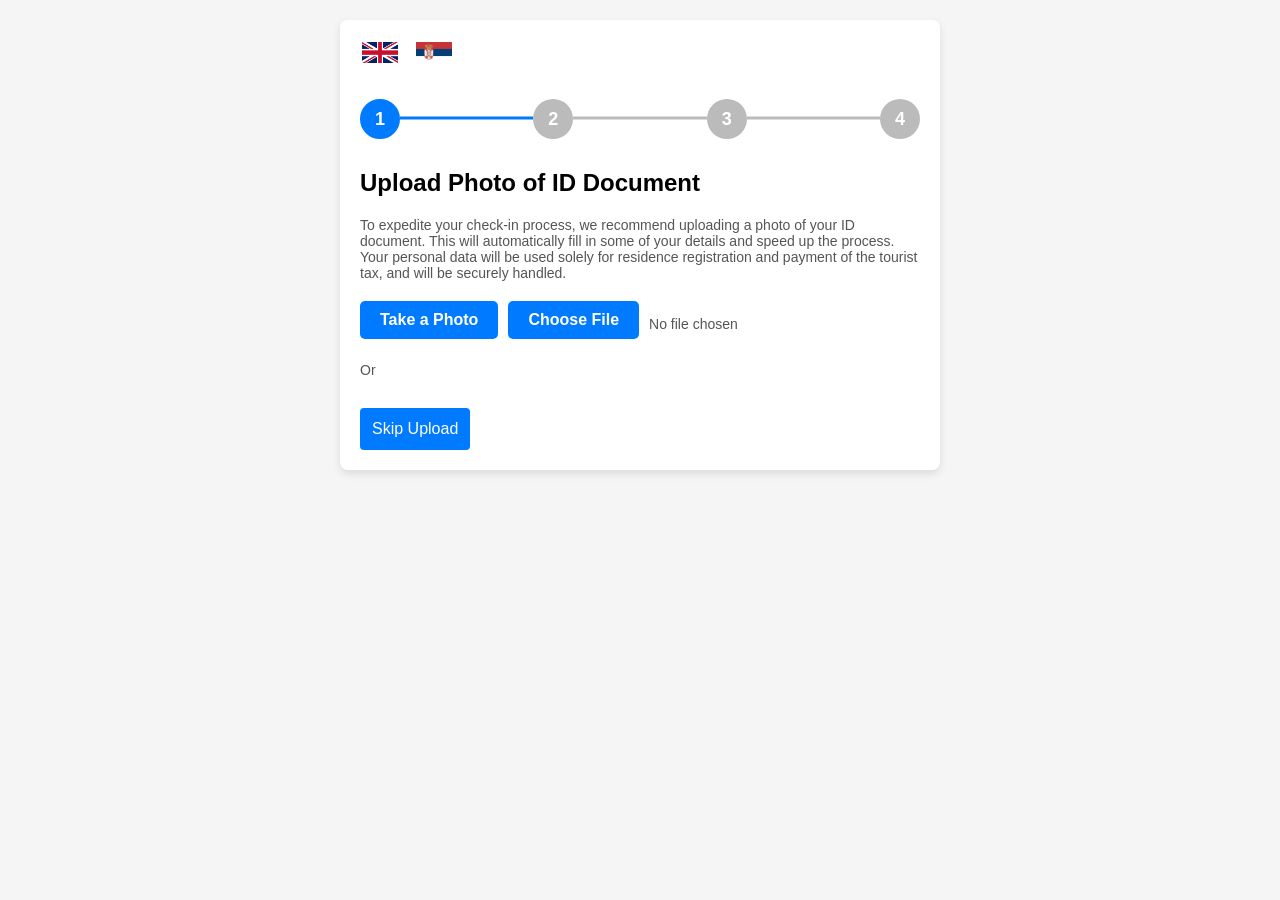
<file: docs/index.html>
<!DOCTYPE html>
<html lang="en">
<head>
    <meta charset="UTF-8">
    <meta name="viewport" content="width=device-width, initial-scale=1.0">
    <title>Guest Check-In Form</title>
    <link rel="stylesheet" href="styles.css">
</head>
<body>

<div class="container">
    <!-- Language Selector with Flags -->
    <div class="language-picker">
        <img src="assets/images/english-flag.png" alt="English" class="flag-icon" id="english-flag" data-lang="en">
        <img src="assets/images/serbian-flag.png" alt="Serbian" class="flag-icon" id="serbian-flag" data-lang="sr">
    </div>

    <!-- Progress Steps -->
    <div class="progress-container">
        <div class="circle active">1</div>
        <div class="line"></div>
        <div class="circle">2</div>
        <div class="line"></div>
        <div class="circle">3</div>
        <div class="line"></div>
        <div class="circle">4</div>
    </div>

    <form id="checkinForm">
        
        <!-- Step 1: Upload photo or go with form -->
        <div class="form-step active" id="step-1">
            <h2>Upload Photo of ID Document</h2>
    
            <!-- Brief explanation -->
            <p>To expedite your check-in process, we recommend uploading a photo of your ID document. This will automatically fill in some of your details and speed up the process. Your personal data will be used solely for residence registration and payment of the tourist tax, and will be securely handled.</p>
    
            <!-- Custom styled file input -->
            <div class="file-upload-wrapper">
                
                <input type="file" id="camera-input" accept="image/*" capture="camera" hidden>
                <label for="camera-input" class="file-upload-btn">Take a Photo</label>

                <input type="file" id="id-photo" name="id-photo" accept="image/*" class="file-input" hidden>
                <label for="id-photo" class="file-upload-btn">Choose File</label>
                <span id="file-name" class="file-name">No file chosen</span>
            </div>

            <p>Or</p>

            <!-- Skip and next buttons -->
            <button type="button" id="skip-upload" class="next-btn">Skip Upload</button>
            <button type="button" id="next-with-upload" class="next-btn" style="display:none;">Next</button>
        </div>

        <!-- Step 2: Citizenship Question -->
        <div class="form-step" id="step-2" style="display: none;">
            <h2>Personal Information</h2>

            <!-- Citizenship question with single toggle button -->
            <label id="citizenship-question" data-lang="citizenship">Are you a citizen of Serbia? *</label>
            <div class="toggle-container" id="citizenship-toggle">
                <span id="yes-span" style="display: none;" class="toggle-label left">Yes</span>
                <span id="no-span" style="display: none;" class="toggle-label right">No</span>
                <div class="toggle-knob"></div>
            </div>
            
            <div id="full-form">
                <!-- Hidden input to hold the citizenship status -->
                <input type="hidden" id="citizenship-status" name="citizenship" value="foreign">

                <label for="firstname" data-lang="firstname">First Name *</label>
                <input type="text" id="firstname" name="firstname" placeholder="First Name" required>

                <label for="lastname" data-lang="lastname">Last Name *</label>
                <input type="text" id="lastname" name="lastname" placeholder="Last Name" required>

                <label for="dob" data-lang="dob">Date of Birth *</label>
                <input type="date" id="dob" name="dob" required>

                <label for="birth-country" data-lang="birthcountry">Country of Birth *</label>
                <input type="text" id="birth-country" name="birth-country" placeholder="Country" required>   

                <label for="birth-place" data-lang="birthplace">Place of Birth *</label>
                <input type="text" id="birth-place" name="birth-place" placeholder="City" required>  
            
                <!-- Additional questions for foreign citizens -->
                <div id="foreign-fields" style="display: block;">
                    <label for="citizenshipLabel" data-lang="citizenship">Citizenship *</label>
                    <input type="text" id="citizenship" name="citizenship" placeholder="Citizenship" required>
                
                    <label for="dateofentry" data-lang="dateofentry">Date of entry into the Republic of Serbia  *</label>
                    <input type="date" id="dateofentry" name="dateofentry" required>
                
                    <label for="placeofentry" data-lang="placeofentry">Place of entry into the Republic of Serbia  *</label>
                    <input type="text" id="placeofentry" name="placeofentry" placeholder="Border crossing" required>
                </div>

                <!-- Additional questions for domestic citizens -->
                <div id="domestic-fields" style="display: none;">
                    <label for="jmbg">JMBG *</label>
                    <input type="text" id="jmbg" name="jmbg" placeholder="JMBG" required>

                    <label for="residence-country" data-lang="residenceCountry">Country of Residence *</label>
                    <input type="text" id="residence-country" name="residence-country" placeholder="Country" required>

                    <label for="municipality" data-lang="municipality">Municipality *</label>
                    <input type="text" id="municipality" name="municipality" placeholder="Municipality" required>

                    <label for="residence-place" data-lang="residencePlace">Place of Residence *</label>
                    <input type="text" id="residence-place" name="residence-place" placeholder="Place of Residence" required>
                </div>

            </div>
            
            <div id="simplified-form">
                <div id="foreign-fields-simple" style="display: block;">
                    <label for="dateofentry" data-lang="dateofentry">Date of entry into the Republic of Serbia  *</label>
                    <input type="date" id="dateofentry" name="dateofentry" required>
                
                    <label for="placeofentry" data-lang="placeofentry">Place of entry into the Republic of Serbia  *</label>
                    <input type="text" id="placeofentry" name="placeofentry" placeholder="Border crossing" required>
                </div>
            </div>

            <button type="button" class="prev-btn">Previous</button>
            <button type="button" class="next-btn">Next</button>
        </div>

        <!-- Step 3 -->
        <div class="form-step" id="step-3" style="display: none;">
            <h2>Identification document</h2>

            <label for="document-type" data-lang="document-type">Document type *</label>
            <select id="document-type" name="document-type" required>
                <option value="Passport">Passport</option>
                <option value="personalid">Personal identification card</option>
                <option value="Other">Other</option>
            </select>

            <label for="document-number" data-lang="passport">Document Number *</label>
            <input type="text" id="document-number" name="document-number" placeholder="Document Number" required>

            <label for="issue-date" data-lang="issue-date">Issue Date *</label>
            <input type="date" id="issue-date" name="issue-date" required>

            <label for="expiry-date" data-lang="expiry-date">Expiry Date *</label>
            <input type="date" id="expiry-date" name="expiry-date" required>
            
           <button type="button" class="prev-btn">Previous</button>
            <button type="button" class="next-btn">Next</button>
        </div>

        <!-- Step to Add More Guests -->
        <div class="form-step" id="step-4" style="display: none;">
            <h2>Add More Guests</h2>
            <div id="guests-container"></div>

            <button type="button" id="add-guest-btn">Add Another Guest</button>
            <button type="submit" id="submit-one-btn">Submit</button>    
            <button type="submit" id="submit-all-btn" style="display:none;" data-lang="submit">Submit All</button>

        </div>
    </form>
</div>

<script src="script.js"></script>
</body>
</html>
</file>
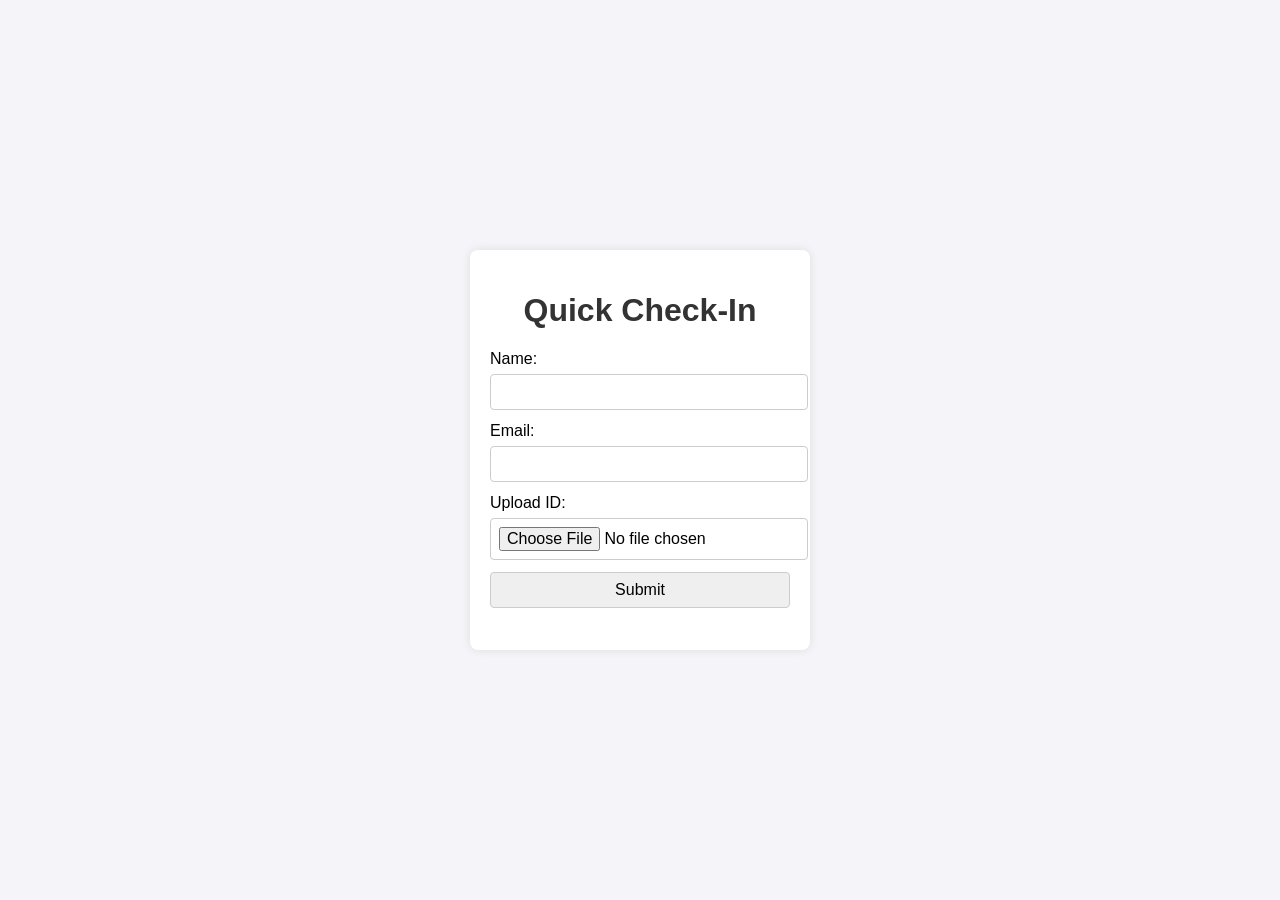
<file: Frontend/index.html>
<!DOCTYPE html>
<html lang="en">
<head>
    <meta charset="UTF-8">
    <meta name="viewport" content="width=device-width, initial-scale=1.0">
    <title>Quick Check-In</title>
    <!-- Link to the external CSS file -->
    <link rel="stylesheet" href="styles.css">
</head>
<body>

    <div class="container">
        <h1>Quick Check-In</h1>

        <form id="checkinForm">
            <label for="name">Name:</label>
            <input type="text" id="name" name="name" required>

            <label for="email">Email:</label>
            <input type="email" id="email" name="email" required>

            <label for="idUpload">Upload ID:</label>
            <input type="file" id="idUpload" name="idUpload" accept="image/*" required>

            <input type="submit" value="Submit">
        </form>

        <!-- Message area to display success or error -->
        <div id="message" class="message"></div>
    </div>

    <!-- Link to the external JavaScript file -->
    <script src="script.js"></script>
    
</body>
</html>
</file>
<file: docs/styles.css>
/* Reset some default styles */
* {
    margin: 0;
    padding: 0;
    box-sizing: border-box;
}

body {
    font-family: Arial, sans-serif;
    background-color: #f5f5f5;
    padding: 20px;
}

.container {
    max-width: 600px;
    margin: 0 auto;
    padding: 20px;
    background-color: #fff;
    box-shadow: 0 4px 8px rgba(0, 0, 0, 0.1);
    border-radius: 8px;
}

/* Styles for Flag Icons */
.flag-icon {
    width: 40px;
    height: 25px;
    margin-right: 10px;
    cursor: pointer;
    border: 2px solid transparent;
    transition: border-color 0.3s ease;
}

    .flag-icon.active {
        border: 2px solid blue;
    }

    .flag-icon:hover {
        opacity: 0.8;
    }

/* Toggle container */
.toggle-container {
    position: relative;
    width: 60px;
    height: 30px; /* Increased height slightly */
    background-color: #ccc;
    border-radius: 15px;
    margin-bottom: 20px;
    cursor: pointer;
    display: flex;
    justify-content: space-between;
    padding: 2px;
    margin-top: 2px;
    align-items: center; /* Centering toggle knob */
    transition: background-color 0.3s ease;
}

    .toggle-container .toggle-label {
        position: absolute;
        font-size: 14px;
        font-weight: bold;
        color: #fff;
        z-index: 1;
        line-height: 30px; /* Ensures text is centered */
    }

        .toggle-container .toggle-label.left {
            left: 10px;
        }

        .toggle-container .toggle-label.right {
            right: 10px;
        }

/* Toggle knob */
.toggle-knob {
    position: absolute;
    top: 3px;
    left: 2px;
    width: 24px;
    height: 24px;
    background-color: white;
    border-radius: 50%;
    transition: all 0.3s ease;
}

.toggle-container.active {
    background-color: #007bff;
}
/* Explanation text */
p {
    font-size: 14px;
    color: #555;
    margin-bottom: 20px;
}
/* File input styling */
input[type="file"] {
    /*display: block;*/
    margin-bottom: 10px;
}
.toggle-container.active .toggle-knob {
    transform: translateX(33px); /* Moves knob to the right */
}
/* File upload wrapper to style the file input */
.file-upload-wrapper {
    display: flex;
    align-items: center;
    /*justify-content: center;*/
    margin-bottom: 15px;
}

/* Hide the native file input */
.file-input {
    display: none;
}

/* Style the label as a button */
.file-upload-btn {
    background-color: #007bff;
    color: white;
    padding: 10px 20px;
    border-radius: 5px;
    cursor: pointer;
    font-size: 16px;
    border: none;
    margin-right: 10px;
}

.file-upload-btn:hover {
    background-color: #0056b3;
}

/* File name display next to the custom button */
.file-name {
    font-size: 14px;
    color: #555;
}
/* Styling for select fields to make them consistent */
select {
    width: 100%;
    padding: 12px;
    margin-bottom: 20px;
    border: 1px solid #ccc;
    border-radius: 4px;
    font-size: 16px;
    appearance: none; /* Remove default styling */
    -webkit-appearance: none;
    -moz-appearance: none;
    background-image: url('data:image/svg+xml;charset=US-ASCII,<svg xmlns="http://www.w3.org/2000/svg" width="10" height="10" viewBox="0 0 20 20"><polygon fill="%23000" points="0,0 10,10 20,0"/></svg>');
    background-repeat: no-repeat;
    background-position: right 10px center;
    background-size: 10px;
}

    select:focus {
        border-color: #007bff;
        outline: none;
    }

/* Other form fields */
h2 {
    margin-bottom: 20px;
    font-size: 24px;
}

form {
    display: flex;
    flex-direction: column;
}

label {
    margin-bottom: 8px;
    font-weight: bold;
    color: #333;
}

input[type="text"],
input[type="email"],
input[type="date"],
select {
    padding: 12px;
    margin-bottom: 20px;
    border: 1px solid #ccc;
    border-radius: 4px;
    font-size: 16px;
    width: 100%;
    transition: border-color 0.3s ease;
}

button {
    padding: 12px;
    background-color: #007bff;
    color: white;
    border: none;
    border-radius: 4px;
    cursor: pointer;
    font-size: 16px;
    margin-top: 10px;
}

    button:hover {
        background-color: #0056b3;
    }

/* Progress Steps */
.progress-container {
    display: flex;
    justify-content: space-between;
    align-items: center;
    margin: 30px 0;
}

.circle {
    width: 40px;
    height: 40px;
    background-color: #bbb;
    border-radius: 50%;
    display: flex;
    justify-content: center;
    align-items: center;
    font-weight: bold;
    color: white;
    font-size: 18px;
    position: relative;
    transition: background-color 0.3s ease, border-color 0.3s ease;
}

    .circle.active {
        background-color: #007bff;
        border: 2px solid #007bff;
    }

.line {
    height: 3px;
    flex: 1;
    background-color: #bbb;
    position: relative;
    top: 50%;
    transform: translateY(-50%);
    transition: background-color 0.3s ease;
}

.circle.active + .line {
    background-color: #007bff;
}
</file>
<file: Frontend/styles.css>
body {
    font-family: Arial, sans-serif;
    background-color: #f4f4f9;
    margin: 0;
    padding: 0;
    display: flex;
    justify-content: center;
    align-items: center;
    height: 100vh;
}

.container {
    background-color: #fff;
    padding: 20px;
    border-radius: 8px;
    box-shadow: 0 0 10px rgba(0, 0, 0, 0.1);
    width: 300px;
}

h1 {
    text-align: center;
    color: #333;
}

label {
    display: block;
    margin-bottom: 6px;
}

input[type="text"],
input[type="email"],
input[type="file"],
input[type="submit"] {
    width: 100%;
    padding: 8px;
    margin-bottom: 12px;
    border-radius: 4px;
    border: 1px solid #ccc;
    font-size: 16px;
}

.message {
    text-align: center;
    margin-top: 10px;
    font-size: 14px;
}

.success {
    color: green;
}

.error {
    color: red;
}
</file>
